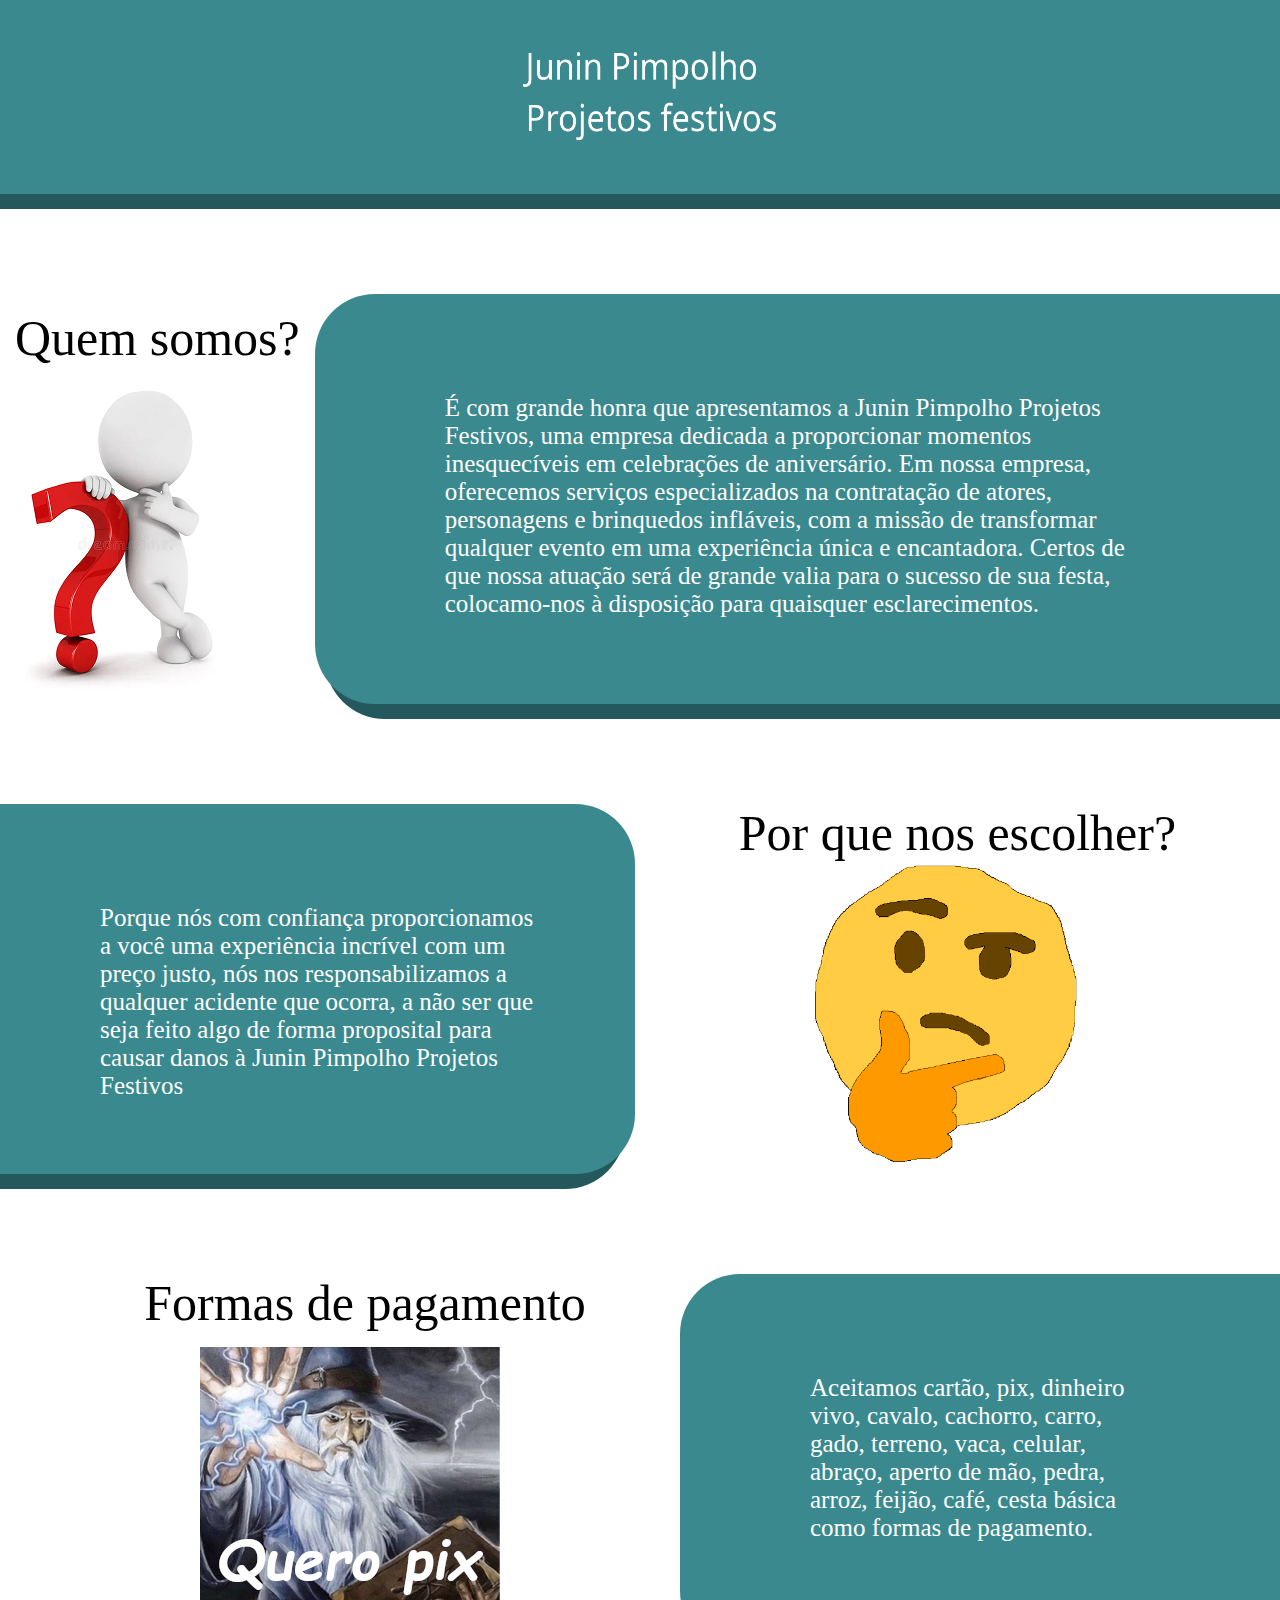
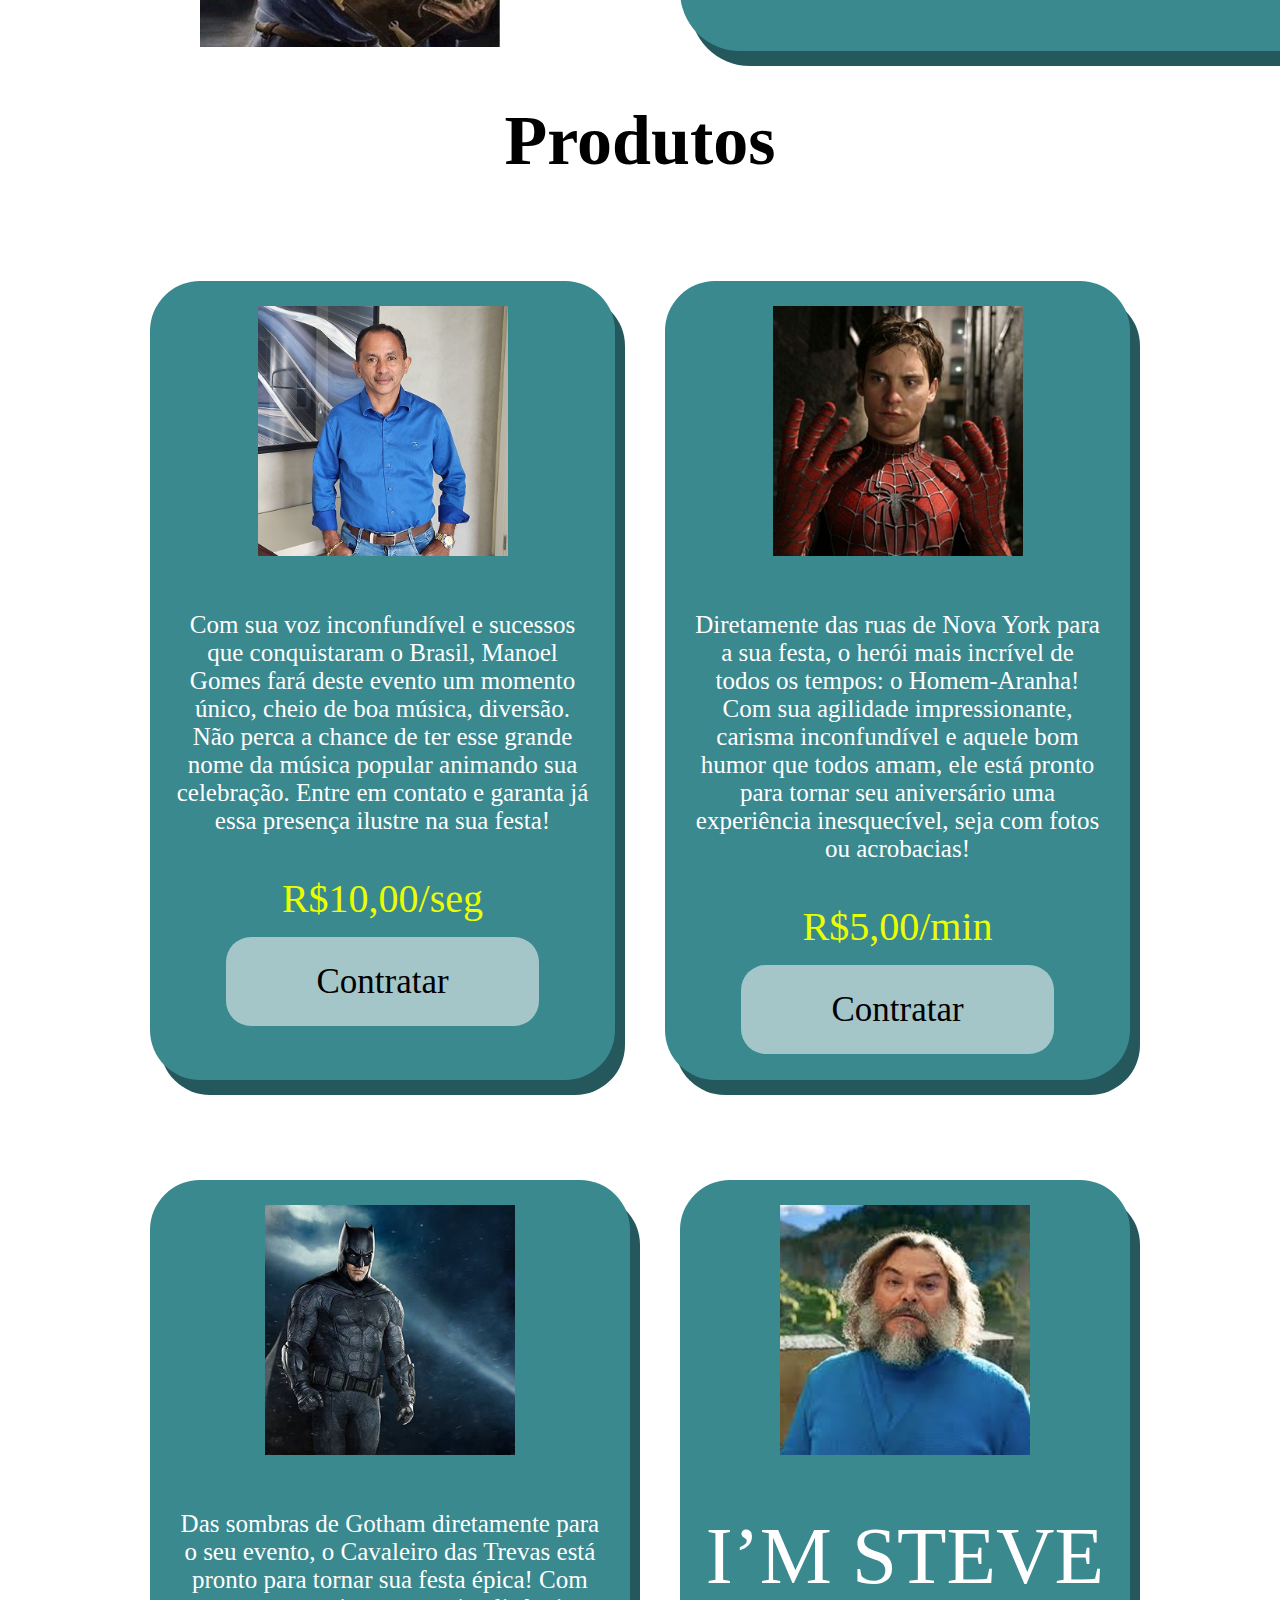
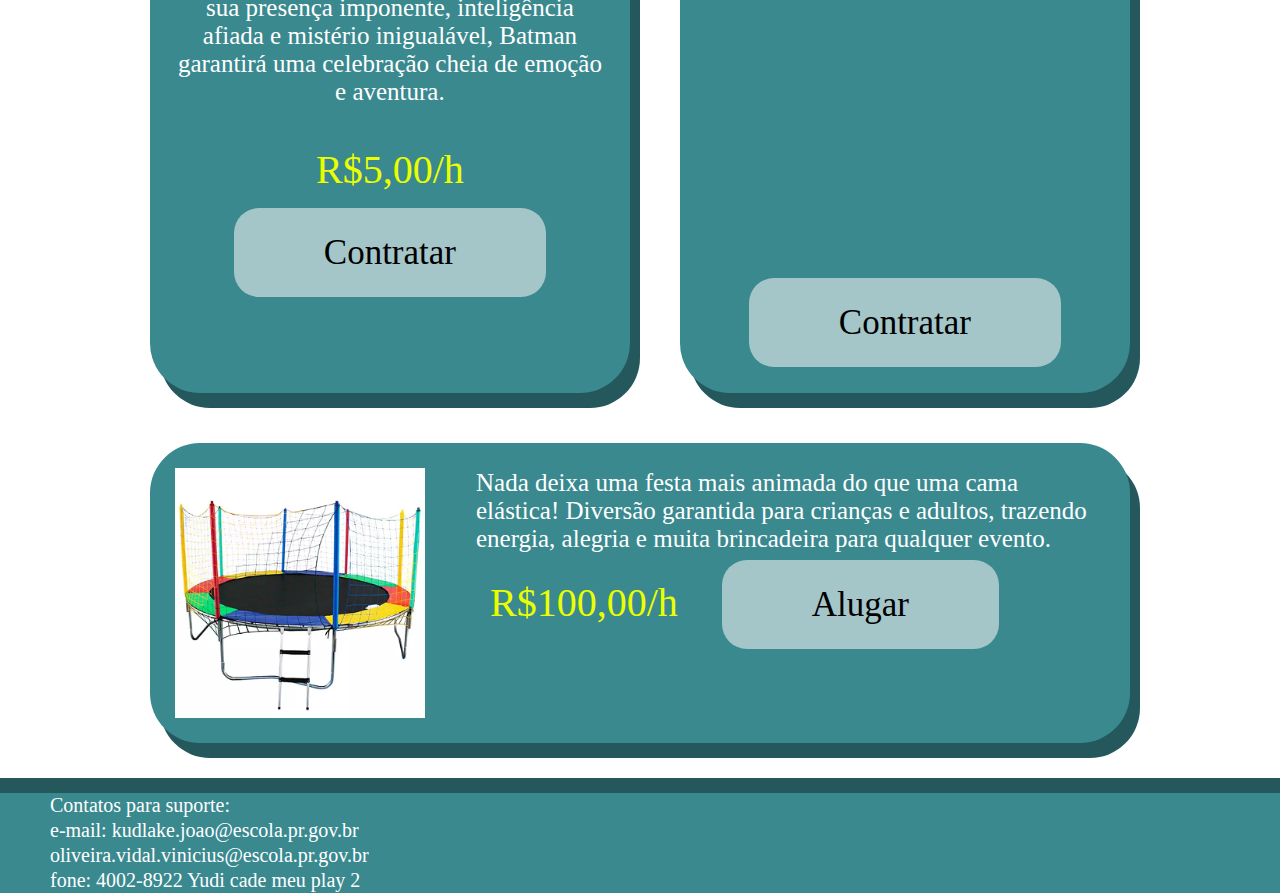
<file: docs/index.html>
<!DOCTYPE html>
<html lang="pt-br">
<head>
    <meta charset="UTF-8">
    <meta name="viewport" content="width=device-width, initial-scale=1.0">
    <title>Junin Pimpolho</title>
    <link rel="stylesheet" href="style.css">
</head>
<body>

    <header>
        <div>
        <a href="index.html"><img id="logo" src="../imagens/logo.png" alt="logojunin"></a>
        </div>
    </header>

    <section>
    <div class="parteee">
        <p id="te">Quem somos?</p>
        <img src="../imagens/image 3.png" alt="boneco pensando ao lado de um ponto de interrogação comicamente grande">
    </div>
    <div class="escritod">
        <p class="textoemquadro">É com grande honra que apresentamos a Junin Pimpolho Projetos Festivos, uma empresa dedicada a proporcionar momentos inesquecíveis em celebrações de aniversário. Em nossa empresa, oferecemos serviços especializados na contratação de atores, personagens e brinquedos infláveis, com a missão de transformar qualquer evento em uma experiência única e encantadora.

            Certos de que nossa atuação será de grande valia para o sucesso de sua festa, colocamo-nos à disposição para quaisquer esclarecimentos.</p>
    </div>
    </section>

<div class="grid">
    <div class="escritoe">
        <p class="textoemquadroe">Porque nós com confiança proporcionamos a você uma experiência incrível com um preço justo, nós nos responsabilizamos a qualquer acidente que ocorra, a não ser que seja feito algo de forma proposital para causar danos à Junin Pimpolho Projetos Festivos </p>
    </div> 

    <div class="textodireita">
        <p>Por que nos escolher?</p>
        <img id="gifpensando" src="../imagens/thinking-emoji-52.gif" alt="gif de emoji pensando">
    </div>
</div>

<div class="grid">
    <div>
        <p id="formasdepagamento">Formas de pagamento</p>
        <img id="queropix"src="../imagens/pix.png" alt="mago com frase quero pix">
    </div>
    <div class="escritod">
        <p class="textoemquadro">Aceitamos cartão, pix, dinheiro vivo, cavalo, cachorro, carro, gado, terreno, vaca, celular, abraço, aperto de mão, pedra, arroz, feijão, café, cesta básica como formas de pagamento.</p>
    </div>
</div>
<h1 id="produtostitulo">Produtos</h1>
<div class="grid">
    <div class="blocoe">
        <img class="imagemblocos" src="../imagens/manuelgomes.png" alt="Manuel Gomes">
        <p class="textobloco">Com sua voz inconfundível e sucessos que conquistaram o Brasil, Manoel Gomes fará deste evento um momento único, cheio de boa música, diversão.
            Não perca a chance de ter esse grande nome da música popular animando sua celebração. Entre em contato e garanta já essa presença ilustre na sua festa!</p>
            <p class="preço">R$10,00/seg</p>
            <a class="contratar" href="../página de pagamento/pagamento.html" >Contratar</a>
    </div>
    <div class="blocod">
        <img class="imagemblocos" src="../imagens/homem aranha.png" alt="homem aranha">
        <p class="textobloco">Diretamente das ruas de Nova York para a sua festa, o herói mais incrível de todos os tempos: o Homem-Aranha! Com sua agilidade impressionante, carisma inconfundível e aquele bom humor que todos amam, ele está pronto para tornar seu aniversário uma experiência inesquecível, seja com fotos ou acrobacias!</p>
        <p class="preço">R$5,00/min</p>
        <a class="contratar" href="../página de pagamento/pagamento.html" >Contratar</a>
    </div>
</div>

<div class="grid">
    <div class="blocoe">
        <img class="imagemblocos" src="../imagens/batman.png" alt="batman">
        <p class="textobloco">Das sombras de Gotham diretamente para o seu evento, o Cavaleiro das Trevas está pronto para tornar sua festa épica! Com sua presença imponente, inteligência afiada e mistério inigualável, Batman garantirá uma celebração cheia de emoção e aventura.</p>
            <p class="preço">R$5,00/h</p>
            <a class="contratar" href="../página de pagamento/pagamento.html" >Contratar</a>
    </div>
    <div class="blocod">
        <img class="imagemblocos" src="../imagens/steve.png" alt="steve do filme do Minecraft">
        <p class="textobloco steve">I’M STEVE</p>

        <a class="contratar" href="../página de pagamento/pagamento.html" >Contratar</a>
    </div>
</div>

<div id="trampolim">
    <img class="imagemblocos" src="../imagens/trampolim.png" alt="trampolim">
    <div class="flex-column">
        <p class="textobloco">Nada deixa uma festa mais animada do que uma cama elástica! Diversão garantida para crianças e adultos, trazendo energia, alegria e muita brincadeira para qualquer evento.</p>
        <div>
            <span class="preço">R$100,00/h</span>
            <a class="contratar" href="../página de pagamento/pagamento.html">Alugar</a>
        </div>
    </div> 
</div>

<footer>
    <p class="rodape">Contatos para suporte:<br>
        e-mail: kudlake.joao@escola.pr.gov.br<br>
        oliveira.vidal.vinicius@escola.pr.gov.br<br>
        fone: 4002-8922 Yudi cade meu play 2</p>
</footer> 
</body>

</html>
</file>
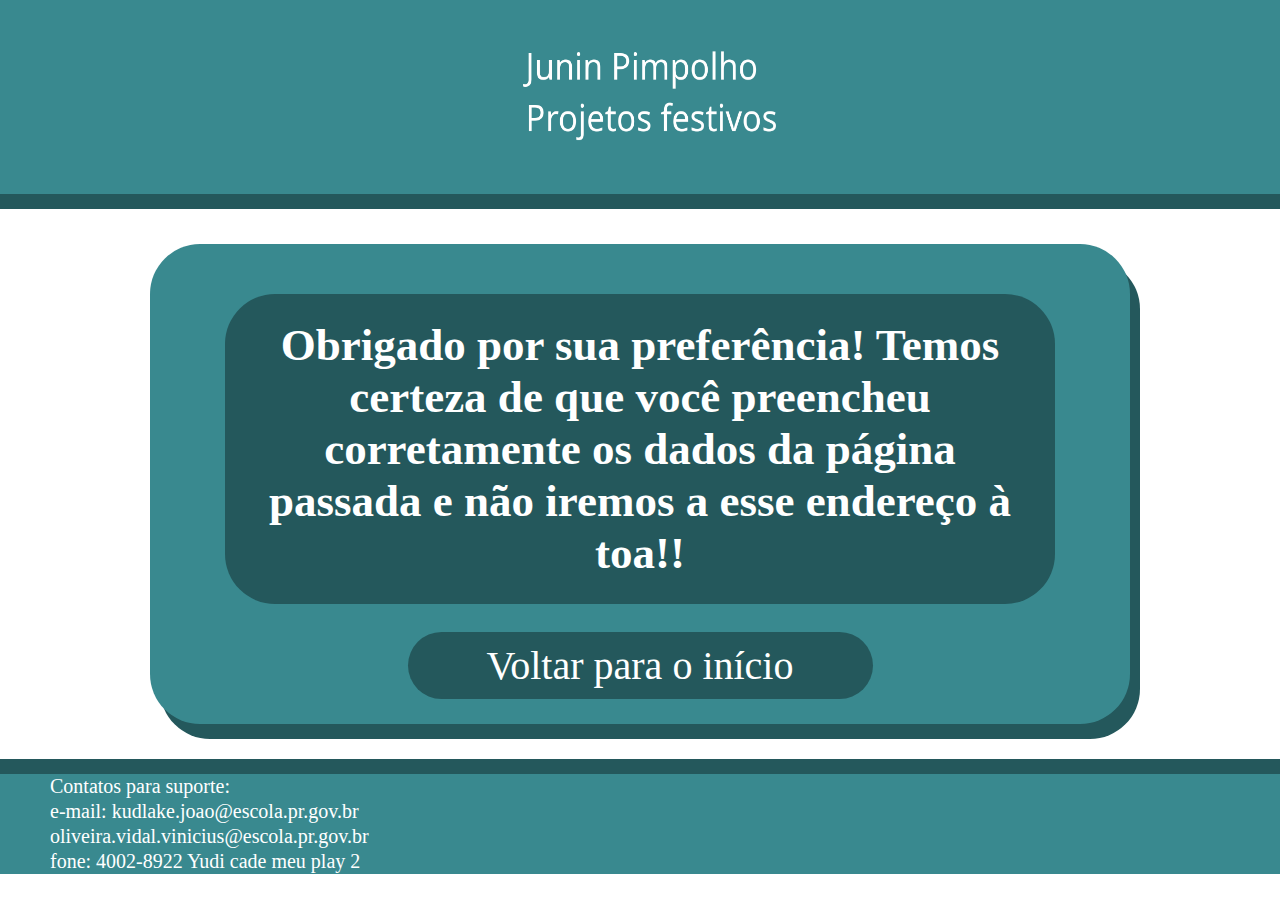
<file: pagina final/final.html>
<!DOCTYPE html>
<html lang="pt-br">
<head>
    <meta charset="UTF-8">
    <meta name="viewport" content="width=device-width, initial-scale=1.0">
    <title>Junin agradece!</title>
    <link rel="stylesheet" href="final.css">
</head>
<body>
    <header>
        <a href="../docs/index.html"><img id="logo" src="../imagens/logo.png" alt="logojunin"></a>
    </header>
    <main>
        <div class="meio">
                <div class="dentromeio">
                    <p class="texto">
                        <strong>Obrigado por sua preferência! Temos certeza de que você preencheu corretamente os dados da página passada e não iremos a esse endereço à toa!!</strong>

                    </p>
                </div>

                    <a id="voltar" href="../docs/index.html">Voltar para o início</a>

        </div>
    </main>
    <footer>
        <p class="rodape">Contatos para suporte:<br>
            e-mail: kudlake.joao@escola.pr.gov.br<br>
            oliveira.vidal.vinicius@escola.pr.gov.br<br>
            fone: 4002-8922 Yudi cade meu play 2</p>
    </footer>
</body>
</html>
</file>
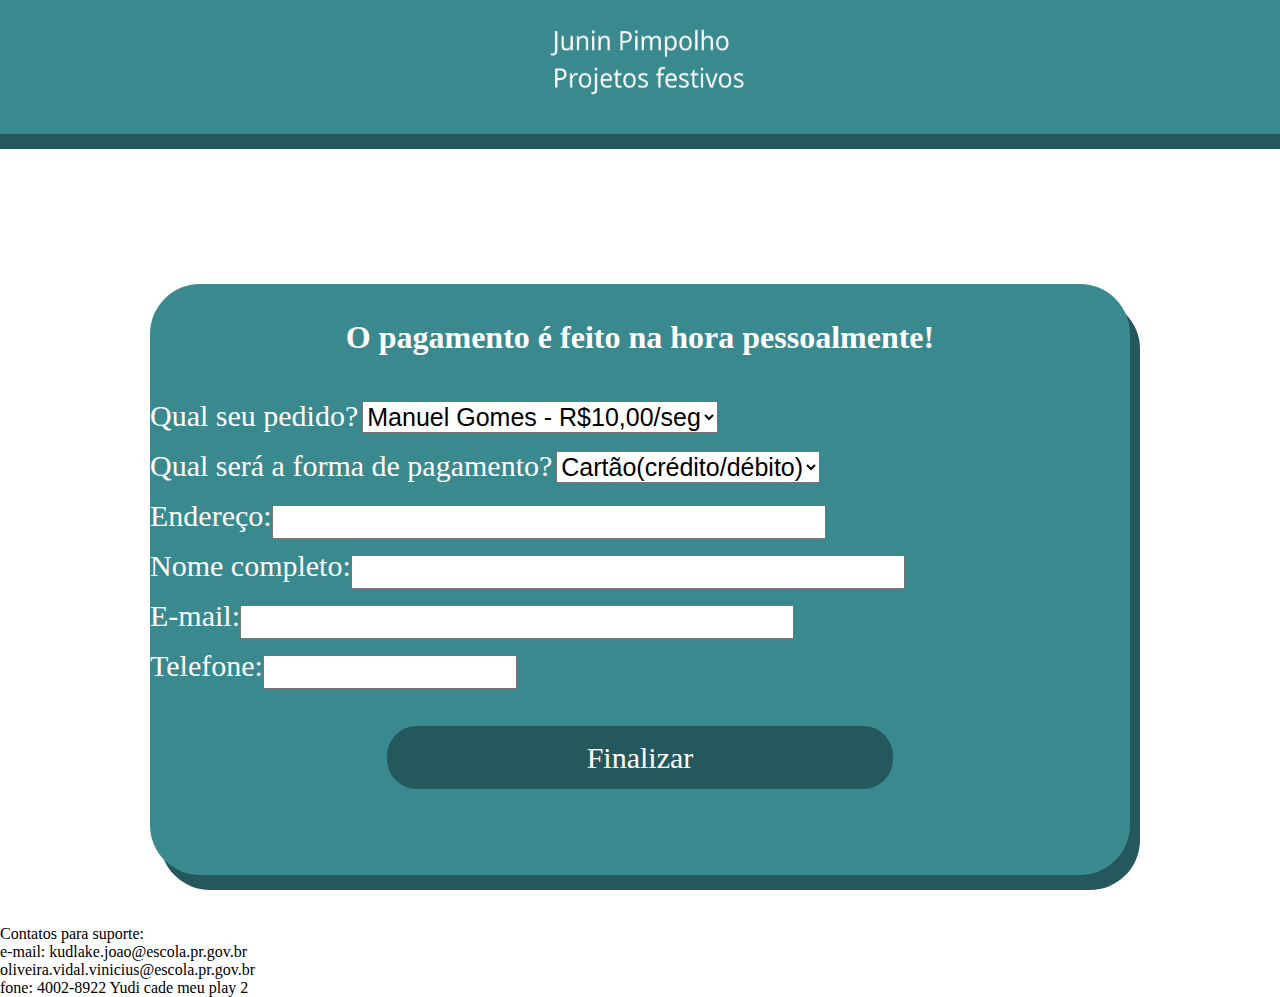
<file: página de pagamento/pagamento.html>
<!DOCTYPE html>
<html lang="pt-br">
<head>
    <meta charset="UTF-8">
    <meta name="viewport" content="width=device-width, initial-scale=1.0">
    <title>Pagamento Junin</title>
    <link rel="stylesheet" href="pagamento.css">
</head>
<body>
    <header>
        <a href="../docs/index.html"><img id="logo" src="../imagens/logo.png" alt="logojunin"></a>
    </header>
    <main>
        <div id="fundopagamento">

            <div class="meio">
                <h1 class="texto">O pagamento é feito na hora pessoalmente!</h1>
            </div>
            <div id="opcoes">
                    <span>Qual seu pedido?</span> <select>
                   <option>Manuel Gomes - R$10,00/seg</option>
                   <option>Homem Aranha - R$5,00/min</option>
                   <option>Batman - R$5,00/h</option>
                   <option>Steve - R$999,00/min</option>
                   <option>Tampolim - R$100,00/h</option>
                    </select>
                    <span><br>Qual será a forma de pagamento?</span> <select>
                    <option>Cartão(crédito/débito)</option>
                    <option>Pix</option>
                    <option>Dinheiro vivo</option>
                    <option>Cavalo</option>
                    <option>Cachorro</option>
                    <option>Carro</option>
                    <option>Gado</option>
                    <option>Terreno</option>
                    <option>Vaca</option>
                    <option>Celular</option>
                    <option>Abraço</option>
                    <option>Aperto de mão</option>
                    <option>Pedra</option>
                    <option>Arroz</option>
                    <option>Feijão</option>
                    <option>Café</option>
                    <option>Cesta básica</option>
                   </select>

                   <span><br>Endereço:</span><input class="grande">
                   <span><br>Nome completo:</span><input class="grande">
                   <span><br>E-mail:</span><input class="grande">
                   <span><br>Telefone:</span><input id="telefone">
                </div>
                   <div id="finalizar">
                    <a href="../pagina final/final.html" id="linkfinal">Finalizar</a>
                   </div>
                </div> 
        </div>
    </main>
    <footer>
        <p class="rodape">Contatos para suporte:<br>
            e-mail: kudlake.joao@escola.pr.gov.br<br>
            oliveira.vidal.vinicius@escola.pr.gov.br<br>
            fone: 4002-8922 Yudi cade meu play 2</p>
    </footer>
</body>
</html>
</file>
<file: docs/style.css>
*{
    padding: 0px;
    margin: 0px;
}

/* ______________________________________________________BARRA DE CIMA__________________________________________________________*/
header{
    text-align: center;
    background-color: #39898F;
    box-shadow: 0px 15px #24585C;
}

#logo{
    margin-top: 10px;
    width: 420px;
    height: 180px;
}

.botoesbarracima{
    color: #FFFF;
    font-size: 25px;
    position: absolute;
    text-decoration: none;  
    right: 0;
    margin: 60px;
}


/*_____________________________________________________________________________________________________________________________*/

/*___________________________________________________TEXTO NA DIREITA__________________________________________________________*/
section{
    display: grid;
    grid-template-columns: auto auto auto;
    margin-top: 100px;
}

#te{
    font-size: 50px;
    margin: 15px;
    text-align: center;
}

.escritod{
    border-top-left-radius: 60px;
    border-bottom-left-radius: 60px;
    background-color: #39898F;
    box-shadow: 10px 15px #24585C;   
}

.textoemquadro{
    margin: 100px 130px 50px;
    font-size: 25px ;
    color: #FFFF;
}

#formasdepagamento{
    font-size: 50px;
    margin-bottom: 15px;
    margin-left: 50px;
    text-align: center;
}

#queropix{
    margin-left: 200px;
    margin-right: 180px;
}
/*____________________________________________________TEXTO NA ESQUERDA____________________________________________________________*/
.escritoe{
    border-top-right-radius: 60px;
    border-bottom-right-radius: 60px;
    background-color: #39898F;
    box-shadow: -10px 15px #24585C;
}

.grid{
    display: grid;
    grid-template-columns: auto auto auto;
    margin-top: 100px;
}

#gifpensando{
    margin-left: 180px;
    margin-right: 200px;
    height: 300px;
}

.textodireita{
    text-align: center;
    font-size: 50px;
}

.textoemquadroe{
    margin: 100px 100px 50px;
    font-size: 25px ;
    color: #FFFF;
}
/*_____________________________________________________________________________________________________________________*/
/*________________________________BLOCOS PRODUTOS______________________________________________________________________*/
#produtostitulo{
    text-align: center;
    margin-top: 100px;
    margin: 50px;
    font-size: 70px;
}

.blocoe{
    justify-items: center;
    text-align: center;
    margin-left: 150px;
    margin-right: 25px;
    background-color: #39898F;
    border-radius: 50px;
    padding-bottom: 50px;
    box-shadow: 10px 15px #24585C;
}

.blocod{
    justify-items: center;
    text-align: center;
    margin-right: 150px;
    margin-left: 25px;
    background-color: #39898F;
    border-radius: 50px;
    padding-bottom: 50px;
    box-shadow: 10px 15px #24585C;
}

.imagemblocos{
    height: 250px;
    margin: 25px;
}

.textobloco{
    margin: 26px;
    font-size: 25px;
    color: #FFFF;
}

.preço{
    margin: 40px;
    font-size: 40px;
    color: #EAFF00;
}

.contratar{
    background-color: #A4C6C9;
    padding-inline: 90px;
    padding-top: 25px;
    padding-bottom: 25px;
    border-radius: 25px;
    text-decoration: none;
    font-size: 35px;
    color: black;
}

.steve{
    font-size: 81px;
    margin-bottom: 300px;
}

#trampolim{
    display: flex;
    box-shadow: 10px 15px #24585C;
    background-color: #39898F;
    margin: 50px 150px 50px;
    border-radius: 50px;
}

.flex-column{
    display: flex;
    flex-direction: column;
}
/*_____________________________________________________________________________________________________________________*/
/*___________________________________________________RODAPÉ___________________________________________*/
footer{
    background-color: #39898F;
    box-shadow: 0px -15px #24585C;
}

.rodape{
    line-height: 25px;
    margin-left: 50px;
    color: #FFFF;
    font-size: 20px;
}

/*_____________________________________________________________________________________________________________________*/
</file>
<file: pagina final/final.css>
*{
    margin: 0px;
    padding: 0px;
}

header{
    background-color: #39898F;
    box-shadow: 0px 15px #24585C;
    justify-content: center;
    text-align: center;
}

#logo{
    margin-top: 10px;
    width: 420px;
    height: 180px;
}

.meio{
    background-color: #39898F;
    box-shadow: 10px 15px #24585C;
    border-radius: 50px;
    margin: 50px 150px 50px;
    padding: 25px;
}

.dentromeio{
    background-color: #24585C;
    border-radius: 50px;
    text-align: center;
    margin: 25px 50px 25px;
    padding: 25px;
    color: #FFFF;
}

.texto{
    font-size: 45px;
}

#voltar{
    border-radius: 50px;
    text-align: center;
    background-color: #24585C;
    text-decoration: none;
    color: #FFFF;
    font-size: 40px;
    padding: 10px 50px 10px;
    display: block;
    margin: 3% 25% auto;
}

footer{
    background-color: #39898F;
    box-shadow: 0px -15px #24585C;
}

.rodape{
    line-height: 25px;
    margin-left: 50px;
    color: #FFFF;
    font-size: 20px;
}
</file>
<file: página de pagamento/pagamento.css>
*{
    margin: 0px;
    padding: 0px;
}

header{
    background-color: #39898F;
    box-shadow: 0px 15px #24585C;
    justify-content: center;
    text-align: center;
}

#logo{
    width: 320px;
    height: 130px;
}

#fundopagamento{
    padding-bottom: 50px;
    border-radius: 50px;
    margin: 150px 150px 50px;
    background-color: #39898F;
    box-shadow: 10px 15px #24585C;
}

.meio{
    padding: 35px;
    text-align: center;
}
 
.texto{
    color: #FFFF;
}

span{
    line-height: 50px;
    color: #FFFF;
    font-size: 30px;
}

select{
    font-size: 25px;
}

.grande{
    height: 30px;
    width: 550px;
}

#telefone{
    height: 30px;
    width: 250px;
}

#finalizar{
    margin: 50px;
    text-align: center;
}

#linkfinal{
    text-decoration: none;
    padding: 15px 200px 15px;
    border-radius: 30px;
    font-size: 30px;
    color: #FFFF;
    background-color: #24585C;
}
</file>
